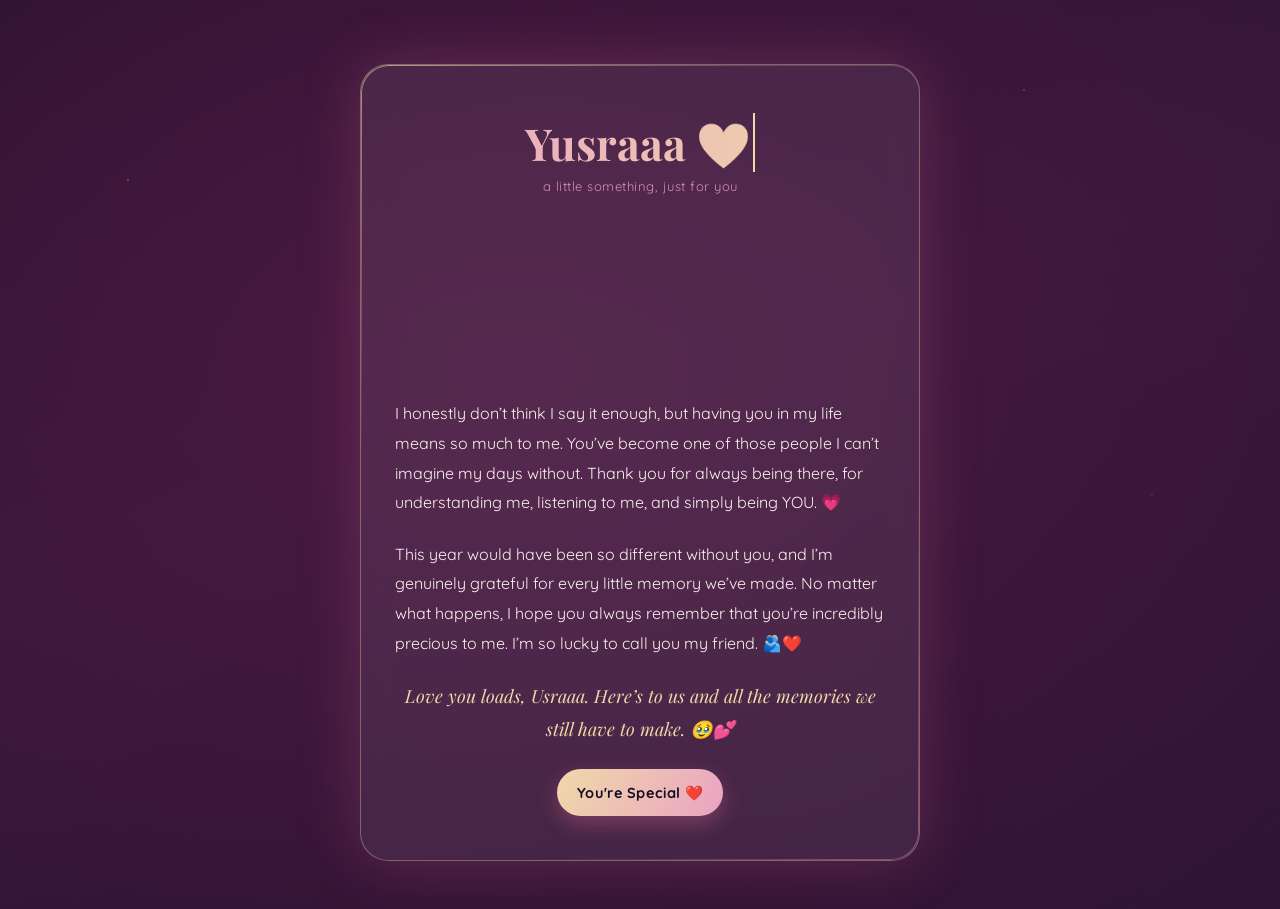
<file: message.html>
<!DOCTYPE html>
<html lang="en">
<head>
<meta charset="UTF-8">
<meta name="viewport" content="width=device-width, initial-scale=1.0">
<title>Yusraaa ❤️</title>
<link rel="stylesheet" href="style.css">
</head>
<body>

  <div class="hearts-container" id="heartsContainer"></div>

  <main class="page message-page">
    <div class="card message-card">
      <h1 class="message-heading" id="typedHeading"><span id="typedText"></span><span class="cursor">&nbsp;</span></h1>
      <p class="message-sub">a little something, just for you</p>
      <div class="divider" id="divider"></div>

      <div class="message-body" id="messageBody">
        <p data-reveal>yusraaa ❤️ I just want you to know how genuinely special you are to me. You’ve been by my side throughout this whole year—through the good days, the bad days, the random talks, the laughs, and everything in between. 🥹🫶🏻</p>

        <p data-reveal>I honestly don’t think I say it enough, but having you in my life means so much to me. You’ve become one of those people I can’t imagine my days without. Thank you for always being there, for understanding me, listening to me, and simply being YOU. 💗</p>

        <p data-reveal>This year would have been so different without you, and I’m genuinely grateful for every little memory we’ve made. No matter what happens, I hope you always remember that you’re incredibly precious to me. I’m so lucky to call you my friend. 🫂❤️</p>

        <p data-reveal class="closing">Love you loads, Usraaa. Here’s to us and all the memories we still have to make. 🥹💕</p>
      </div>

      <div class="special-btn-wrap">
        <button class="btn" id="specialBtn">You're Special ❤️</button>
      </div>
    </div>
  </main>

  <div class="overlay" id="overlay">
    <div class="overlay-card">
      <div class="big-heart">❤️</div>
      <p class="overlay-text">Never forget how special you are. ❤️</p>
      <button class="btn secondary overlay-close" id="overlayClose">Close</button>
    </div>
  </div>

  <script src="script.js"></script>
</body>
</html>
</file>
<file: style.css>
/* ============================================================
   A LITTLE SOMETHING FOR YOU — shared styles
   Palette: midnight plum + wine aurora, rose & champagne-gold accents
   ============================================================ */

@import url('https://fonts.googleapis.com/css2?family=Playfair+Display:ital,wght@0,500;0,600;0,700;1,600&family=Quicksand:wght@400;500;600;700&display=swap');

:root{
  --bg-deep:   #170d21;
  --bg-mid:    #2b1638;
  --bg-wine:   #4a1942;
  --bg-plum2:  #331a4a;

  --rose:      #eaa3c3;
  --rose-deep: #d9678f;
  --gold:      #d9b26a;
  --gold-soft: #f0d9a8;
  --cream:     #fbf1ee;

  --glass:        rgba(255,255,255,0.07);
  --glass-strong: rgba(255,255,255,0.12);
  --glass-border: rgba(240,217,168,0.35);

  --font-display: 'Playfair Display', serif;
  --font-body: 'Quicksand', sans-serif;

  --shadow-glow: 0 0 60px rgba(217,103,143,0.25);
}

*{ box-sizing:border-box; margin:0; padding:0; }

html{ scroll-behavior:smooth; }

body{
  min-height:100vh;
  font-family:var(--font-body);
  color:var(--cream);
  overflow-x:hidden;
  position:relative;
  background:
    radial-gradient(ellipse at 20% 20%, var(--bg-wine) 0%, transparent 55%),
    radial-gradient(ellipse at 80% 70%, var(--bg-plum2) 0%, transparent 55%),
    linear-gradient(160deg, var(--bg-deep), var(--bg-mid) 45%, var(--bg-deep));
  background-size: 200% 200%, 200% 200%, 100% 100%;
  animation: auroraDrift 18s ease-in-out infinite;
}

@keyframes auroraDrift{
  0%{ background-position: 0% 0%, 100% 100%, 0 0; }
  50%{ background-position: 100% 50%, 0% 30%, 0 0; }
  100%{ background-position: 0% 0%, 100% 100%, 0 0; }
}

/* subtle starlight speckle */
body::before{
  content:'';
  position:fixed; inset:0;
  background-image:
    radial-gradient(1.5px 1.5px at 10% 20%, rgba(255,255,255,0.35), transparent),
    radial-gradient(1.5px 1.5px at 80% 10%, rgba(255,255,255,0.25), transparent),
    radial-gradient(1px 1px at 60% 80%, rgba(255,255,255,0.3), transparent),
    radial-gradient(1.5px 1.5px at 30% 65%, rgba(255,255,255,0.2), transparent),
    radial-gradient(1px 1px at 90% 55%, rgba(255,255,255,0.25), transparent);
  pointer-events:none;
  z-index:0;
}

/* ---------- floating hearts ---------- */
.hearts-container{
  position:fixed; inset:0;
  pointer-events:none;
  overflow:hidden;
  z-index:1;
}

.heart{
  position:absolute;
  bottom:-10%;
  font-size:18px;
  opacity:0;
  color:var(--rose);
  filter: drop-shadow(0 0 6px rgba(234,163,195,0.6));
  animation-name: floatUp;
  animation-timing-function: ease-in;
  animation-fill-mode: forwards;
  user-select:none;
}

@keyframes floatUp{
  0%{ transform: translateY(0) translateX(0) rotate(0deg) scale(0.8); opacity:0; }
  10%{ opacity:0.9; }
  50%{ transform: translateY(-50vh) translateX(var(--drift,20px)) rotate(15deg) scale(1); }
  90%{ opacity:0.7; }
  100%{ transform: translateY(-110vh) translateX(calc(var(--drift,20px) * -1)) rotate(-10deg) scale(0.9); opacity:0; }
}

/* ---------- layout ---------- */
.page{
  position:relative;
  z-index:2;
  min-height:100vh;
  display:flex;
  flex-direction:column;
  align-items:center;
  justify-content:center;
  padding:48px 20px;
}

/* ---------- glass card ---------- */
.card{
  position:relative;
  width:100%;
  max-width:460px;
  background:var(--glass);
  border:1px solid var(--glass-border);
  border-radius:28px;
  backdrop-filter: blur(18px);
  -webkit-backdrop-filter: blur(18px);
  box-shadow: var(--shadow-glow), inset 0 1px 0 rgba(255,255,255,0.15);
  padding:44px 32px 38px;
  text-align:center;
  animation: cardRise 0.9s cubic-bezier(.22,1,.36,1) both;
}

@keyframes cardRise{
  from{ opacity:0; transform: translateY(28px) scale(0.97); }
  to{ opacity:1; transform: translateY(0) scale(1); }
}

.card::before{
  content:'';
  position:absolute;
  inset:0;
  border-radius:28px;
  padding:1px;
  background:linear-gradient(135deg, var(--gold-soft), transparent 30%, transparent 70%, var(--rose-deep));
  -webkit-mask: linear-gradient(#fff 0 0) content-box, linear-gradient(#fff 0 0);
  -webkit-mask-composite: xor;
  mask-composite: exclude;
  pointer-events:none;
  opacity:0.6;
}

.eyebrow{
  font-family:var(--font-body);
  letter-spacing:3px;
  text-transform:uppercase;
  font-size:11px;
  color:var(--gold-soft);
  opacity:0.85;
  margin-bottom:10px;
}

h1.title{
  font-family:var(--font-display);
  font-weight:700;
  font-size:clamp(26px, 6vw, 34px);
  line-height:1.25;
  background:linear-gradient(90deg, var(--cream), var(--gold-soft), var(--rose));
  -webkit-background-clip:text;
  background-clip:text;
  color:transparent;
  margin-bottom:6px;
}

.subtitle{
  font-size:14px;
  color:var(--rose);
  opacity:0.9;
  margin-bottom:28px;
}

/* ---------- QR frame ---------- */
.qr-frame{
  width:220px;
  height:220px;
  margin:0 auto 14px;
  background:var(--cream);
  border-radius:18px;
  display:flex;
  align-items:center;
  justify-content:center;
  padding:14px;
  box-shadow: 0 10px 30px rgba(0,0,0,0.35), 0 0 0 1px rgba(217,178,106,0.5), 0 0 24px rgba(234,163,195,0.35);
  position:relative;
}

.qr-frame::after{
  content:'';
  position:absolute;
  inset:-8px;
  border:1px dashed rgba(217,178,106,0.55);
  border-radius:22px;
  pointer-events:none;
}

#qrcode{
  display:flex;
  align-items:center;
  justify-content:center;
}

#qrcode img, #qrcode canvas{
  border-radius:6px;
  image-rendering: pixelated;
}

.qr-placeholder{
  font-family:var(--font-body);
  font-size:13px;
  color:#8a7666;
  padding:10px;
  line-height:1.5;
}

.scan-label{
  font-family:var(--font-body);
  font-weight:600;
  font-size:15px;
  letter-spacing:0.5px;
  color:var(--gold-soft);
  margin-bottom:26px;
}

/* ---------- URL input ---------- */
.url-field{
  margin-bottom:20px;
  text-align:left;
}

.url-field label{
  display:block;
  font-size:12px;
  color:var(--rose);
  margin-bottom:6px;
  letter-spacing:0.3px;
}

.url-field input{
  width:100%;
  padding:12px 14px;
  border-radius:12px;
  border:1px solid var(--glass-border);
  background:rgba(0,0,0,0.2);
  color:var(--cream);
  font-family:var(--font-body);
  font-size:13px;
  outline:none;
  transition: border-color 0.25s, box-shadow 0.25s;
}

.url-field input::placeholder{ color:rgba(251,241,238,0.35); }

.url-field input:focus{
  border-color: var(--gold);
  box-shadow: 0 0 0 3px rgba(217,178,106,0.2);
}

.url-hint{
  font-size:11px;
  color:rgba(251,241,238,0.55);
  margin-top:6px;
  line-height:1.5;
}

/* ---------- buttons ---------- */
.btn-row{
  display:flex;
  flex-direction:column;
  gap:12px;
  margin-top:6px;
}

.btn{
  appearance:none;
  border:none;
  cursor:pointer;
  font-family:var(--font-body);
  font-weight:700;
  font-size:14.5px;
  letter-spacing:0.3px;
  padding:14px 20px;
  border-radius:999px;
  color:var(--bg-deep);
  background:linear-gradient(120deg, var(--gold-soft), var(--rose));
  box-shadow: 0 8px 20px rgba(217,103,143,0.35);
  transition: transform 0.2s ease, box-shadow 0.2s ease, filter 0.2s ease;
}

.btn:hover{
  transform:translateY(-2px);
  box-shadow: 0 12px 26px rgba(217,103,143,0.45);
  filter:brightness(1.05);
}

.btn:active{ transform:translateY(0px) scale(0.98); }

.btn.secondary{
  background:transparent;
  color:var(--cream);
  border:1px solid var(--glass-border);
  box-shadow:none;
}

.btn.secondary:hover{
  border-color:var(--gold);
  box-shadow: 0 0 0 3px rgba(217,178,106,0.12);
}

.btn.ghost{
  background:rgba(255,255,255,0.06);
  color:var(--gold-soft);
  border:1px solid var(--glass-border);
  box-shadow:none;
}

/* ---------- footer note (index) ---------- */
.footnote{
  margin-top:22px;
  font-size:11.5px;
  color:rgba(251,241,238,0.45);
  line-height:1.6;
}

/* ============================================================
   MESSAGE PAGE
   ============================================================ */

.message-page{
  justify-content:flex-start;
  padding-top:64px;
}

.message-card{
  max-width:560px;
  padding:48px 34px 44px;
  text-align:left;
}

.message-heading{
  text-align:center;
  font-family:var(--font-display);
  font-size:clamp(30px, 7vw, 44px);
  font-weight:700;
  background:linear-gradient(90deg, var(--rose), var(--gold-soft));
  -webkit-background-clip:text;
  background-clip:text;
  color:transparent;
  margin-bottom:6px;
  min-height:1.3em;
}

.message-heading .cursor{
  display:inline-block;
  width:2px;
  background:var(--gold-soft);
  margin-left:2px;
  animation: blink 0.9s steps(1) infinite;
}

@keyframes blink{ 50%{ opacity:0; } }

.message-sub{
  text-align:center;
  font-size:13px;
  color:var(--rose);
  opacity:0.85;
  margin-bottom:34px;
  letter-spacing:0.5px;
}

.message-body p{
  font-size:16px;
  line-height:1.85;
  color:var(--cream);
  margin-bottom:22px;
  opacity:0;
  transform:translateY(18px);
  transition: opacity 0.9s ease, transform 0.9s ease;
}

.message-body p.visible{
  opacity:1;
  transform:translateY(0);
}

.message-body p.closing{
  font-family:var(--font-display);
  font-style:italic;
  font-size:18px;
  text-align:center;
  color:var(--gold-soft);
  margin-top:10px;
}

.divider{
  width:60px;
  height:1px;
  margin:6px auto 30px;
  background:linear-gradient(90deg, transparent, var(--gold), transparent);
  opacity:0;
  transition:opacity 1s ease;
}

.divider.visible{ opacity:1; }

.special-btn-wrap{
  display:flex;
  justify-content:center;
  margin-top:8px;
}

/* ---------- special overlay ---------- */
.overlay{
  position:fixed;
  inset:0;
  z-index:50;
  display:flex;
  align-items:center;
  justify-content:center;
  background:rgba(15,8,20,0.78);
  backdrop-filter: blur(6px);
  opacity:0;
  pointer-events:none;
  transition: opacity 0.4s ease;
  padding:24px;
}

.overlay.show{
  opacity:1;
  pointer-events:auto;
}

.overlay-card{
  text-align:center;
  transform:scale(0.85);
  transition: transform 0.4s cubic-bezier(.22,1,.36,1);
}

.overlay.show .overlay-card{ transform:scale(1); }

.big-heart{
  font-size:76px;
  display:inline-block;
  animation: heartPulse 1.2s ease-in-out infinite;
  filter: drop-shadow(0 0 24px rgba(234,163,195,0.7));
}

@keyframes heartPulse{
  0%,100%{ transform:scale(1); }
  50%{ transform:scale(1.14); }
}

.overlay-text{
  font-family:var(--font-display);
  font-style:italic;
  font-size:22px;
  color:var(--cream);
  margin-top:18px;
  max-width:320px;
}

.overlay-close{
  margin-top:26px;
}

/* ---------- responsive ---------- */
@media (max-width:480px){
  .card{ padding:34px 22px 30px; border-radius:22px; }
  .message-card{ padding:38px 22px 34px; }
  .qr-frame{ width:190px; height:190px; }
}

@media (prefers-reduced-motion: reduce){
  *{ animation-duration:0.01ms !important; animation-iteration-count:1 !important; transition-duration:0.01ms !important; }
}
</file>
